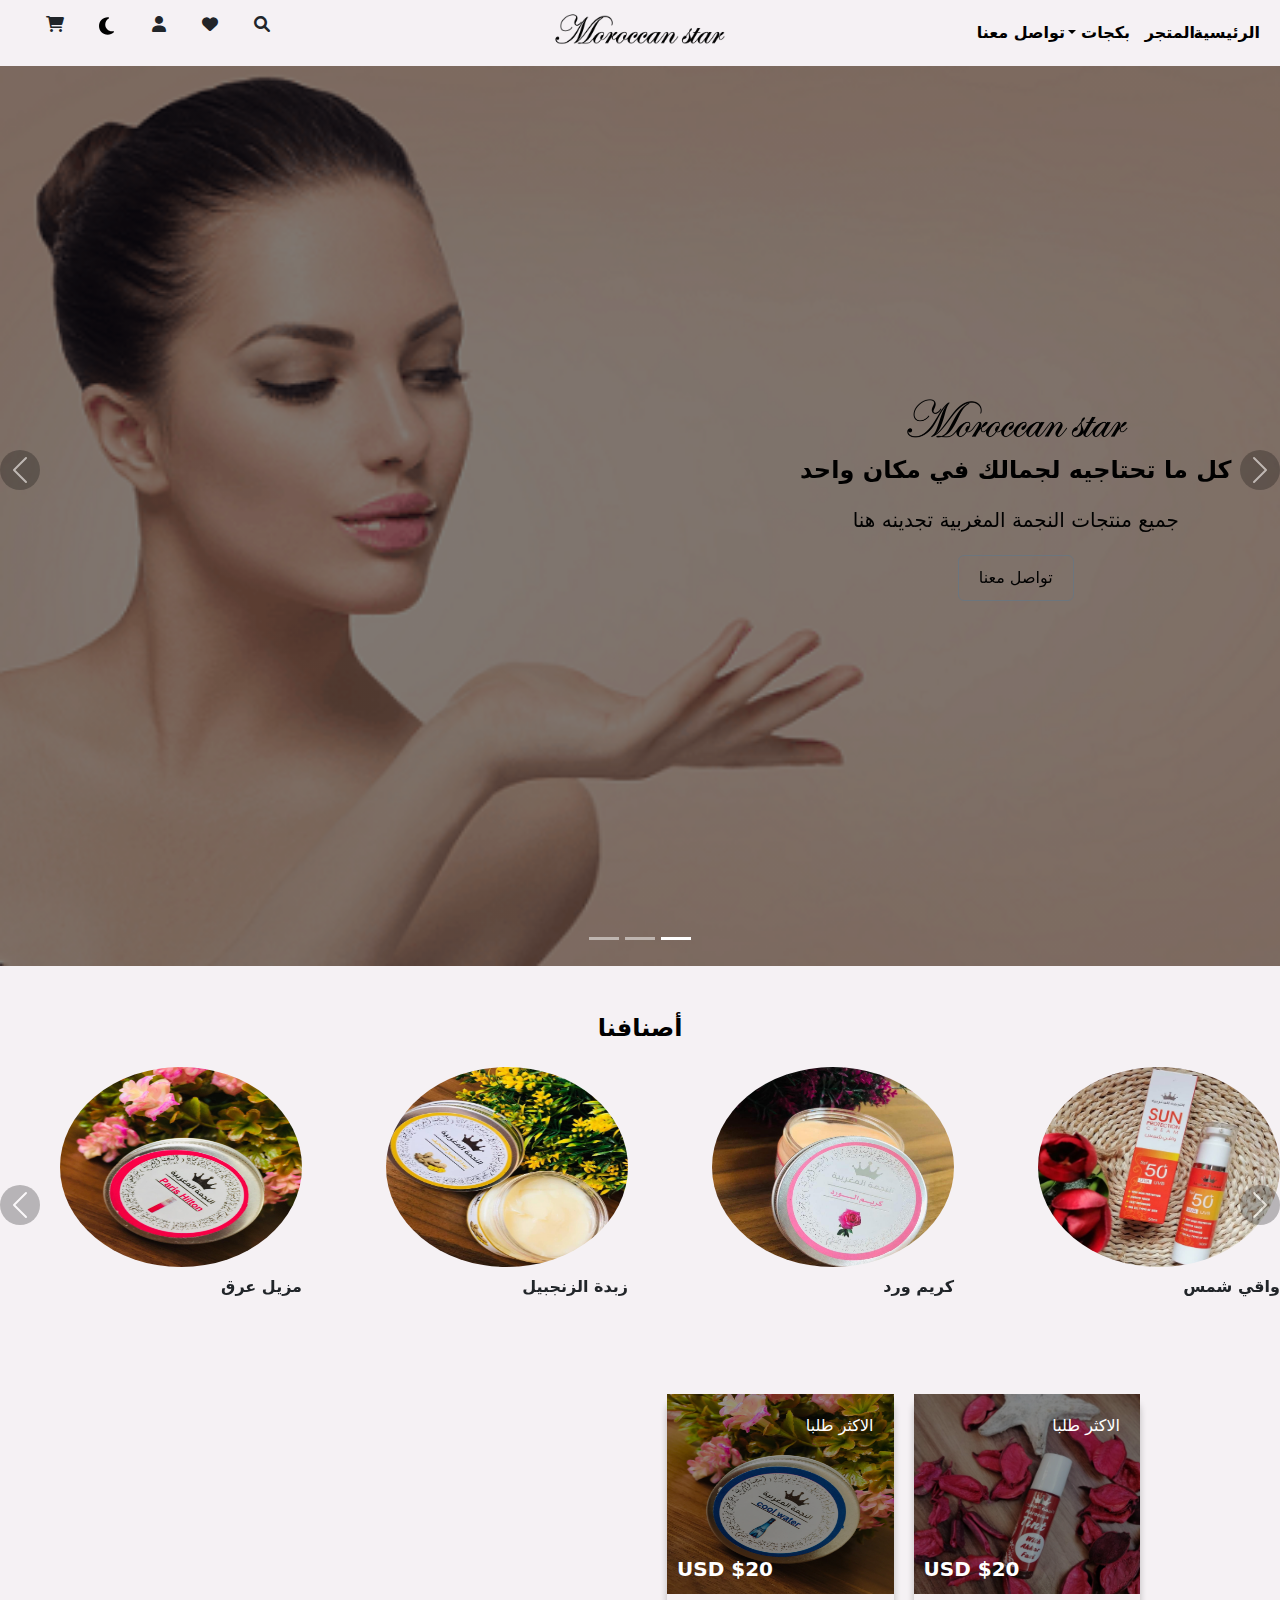
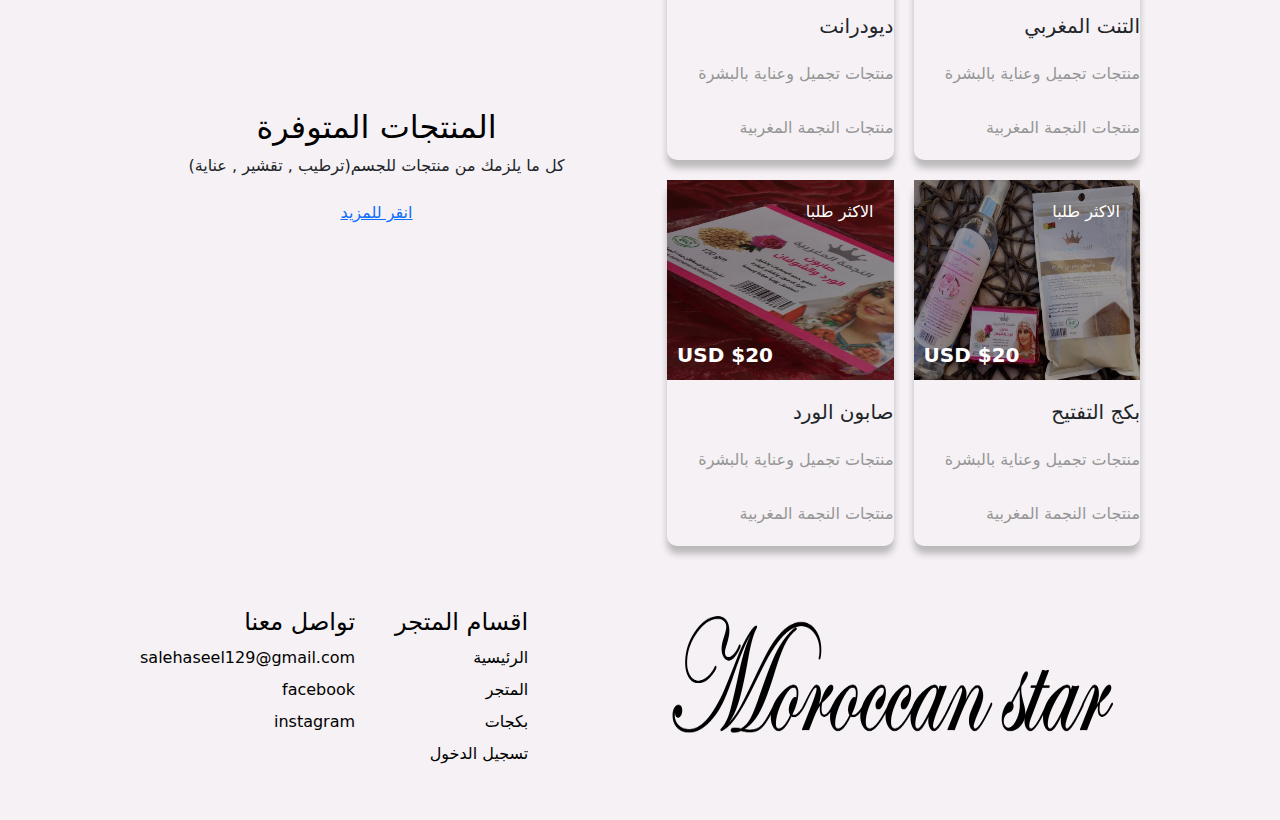
<file: index.html>
<!doctype html>
<html lang="en">
  <head>
    <meta charset="utf-8">
    <meta name="viewport" content="width=device-width, initial-scale=1">
    <title>Bootstrap demo</title>
    <link href="https://cdn.jsdelivr.net/npm/bootstrap@5.3.3/dist/css/bootstrap.min.css" rel="stylesheet" integrity="sha384-QWTKZyjpPEjISv5WaRU9OFeRpok6YctnYmDr5pNlyT2bRjXh0JMhjY6hW+ALEwIH" crossorigin="anonymous">
    <link rel="stylesheet" href="https://cdnjs.cloudflare.com/ajax/libs/font-awesome/6.0.0-beta3/css/all.min.css">

    <link rel="stylesheet" href="main.css">  
</head>
  <body>
   
      <header>
      
        <nav  class="navbar navbar-expand-lg">
            <div class="container-fluid">
              <div class="collapse navbar-collapse">
                <ul class="navbar-nav me-auto mb-2 mb-lg-0">
                  <li class="nav-item">
                    <a class="nav-link" href="#">الرئيسية</a>
                  </li>
                  <li class="nav-item">
                    <a class="nav-link" href="#">المتجر</a>
                  </li>
                  <li class="nav-item dropdown">
                    <a class="nav-link dropdown-toggle" href="#" role="button" data-bs-toggle="dropdown" aria-expanded="false">
                      بكجات
                    </a>
                    <ul class="dropdown-menu">
                      <li><a class="dropdown-item" href="#">بكج العكر الفاسي</a></li>
                      <li><a class="dropdown-item" href="#">بكج النيلة المغربية </a></li>
                    </ul>
                  </li>
                  <li class="nav-item nav-item-nowrap">
                    <a class="nav-link" href="#footer_id">تواصل معنا</a>
                  </li>
                </ul>
              </div>
              
              <div class="mx-auto">
                <img class="img-logo" src="img/MOO.png" alt="Moroccan Star">
              </div>
             
              
              <div class="custom-icons d-flex align-items-center">
                <li class="nav-item">
                  
                  <a class="nav-link" href="#"><i class="fas fa-search"></i></a>
                </li>
                <li class="nav-item">
                  <a class="nav-link" href="#"><i class="fas fa-heart"></i></a>
                </li>
                <li class="nav-item">
                  <!-- رابط الأيقونة الذي يفتح الـ Modal -->
                  <a id="login_id" class="nav-link" href="#" data-bs-toggle="modal" data-bs-target="#loginModal">
                    <i class="fas fa-user"></i>
                  </a>
                </li>
                <li>
                <a  class="changemode nav-link "> <svg width = "15px" xmlns="http://www.w3.org/2000/svg" viewBox="0 0 384 512"><!--!Font Awesome Free 6.6.0 by @fontawesome - https://fontawesome.com License - https://fontawesome.com/license/free Copyright 2024 Fonticons, Inc.--><path d="M223.5 32C100 32 0 132.3 0 256S100 480 223.5 480c60.6 0 115.5-24.2 155.8-63.4c5-4.9 6.3-12.5 3.1-18.7s-10.1-9.7-17-8.5c-9.8 1.7-19.8 2.6-30.1 2.6c-96.9 0-175.5-78.8-175.5-176c0-65.8 36-123.1 89.3-153.3c6.1-3.5 9.2-10.5 7.7-17.3s-7.3-11.9-14.3-12.5c-6.3-.5-12.6-.8-19-.8z"/></svg></a>
              </li>
                <li class="nav-item">
                  <a class="nav-link" href="#"><i class="fas fa-shopping-cart"></i></a>
                </li>
                
              </div>



<!-- نافذة تسجيل الدخول باستخدام Modal -->
<div class="modal fade" id="loginModal" tabindex="-1" aria-labelledby="loginModalLabel" aria-hidden="true">
  <div class="modal-dialog">
    <div class="modal-content">
      <div class="modal-header">
        <h5 class="modal-title" id="loginModalLabel">تسجيل الدخول</h5>
       
        
      </div>
      <div class="modal-body">
        <input type="text" id="username" class="form-control mb-3" placeholder="اسم المستخدم أو البريد الإلكتروني">
        <input type="password" id="password" class="form-control mb-3" placeholder="كلمة المرور">
      </div>
      <div class="modal-footer">
        <button type="button" class="btn btn-secondary" data-bs-dismiss="modal">إغلاق</button>
        <button type="button" class="btn btn-primary" onclick="login()">تسجيل الدخول</button>
      </div>
    </div>
  </div>
</div>
            </div>
          </nav>
          
        <div id="carouselExampleCaptions" class="carousel slide vh-100  ">
            <div class="carousel-indicators">
              <button type="button" data-bs-target="#carouselExampleCaptions" data-bs-slide-to="0" class="active" aria-current="true" aria-label="Slide 1"></button>
              <button type="button" data-bs-target="#carouselExampleCaptions" data-bs-slide-to="1" aria-label="Slide 2"></button>
              <button type="button" data-bs-target="#carouselExampleCaptions" data-bs-slide-to="2" aria-label="Slide 3"></button>
            </div>
            <div class="carousel-inner h-100 text-white">
              <div class="carousel-item  active h-100 vh-100"
              style="background-image: linear-gradient(rgba(0,0,0,.5),rgba(0,0,0,.5)) , url('img/adsc.png');">
                <div class="carousel-caption h-100 d-flex flex-column justify-content-center align-items-center">
                    <img class="img-item" src="img/MOO.png" alt="">
                    <div class="carousel-box"><h2>كل ما تحتاجيه لجمالك في مكان واحد</h2>
                        <p>جميع منتجات النجمة المغربية تجدينه هنا</p>
                        <a href="#footer_id"><button  class="btn btn-outline-secondary">تواصل معنا</button></div></a>
                        
                        
                    
                </div>
             
              </div>
             
              
              </div>
             
            
             
            </div>
            <button class="carousel-control-prev" type="button" data-bs-target="#carouselExampleCaptions" data-bs-slide="prev">
              <span class="carousel-control-prev-icon" aria-hidden="true"></span>
              <span class="visually-hidden">Previous</span>
            </button>
            <button class="carousel-control-next" type="button" data-bs-target="#carouselExampleCaptions" data-bs-slide="next">
              <span class="carousel-control-next-icon" aria-hidden="true"></span>
              <span class="visually-hidden">Next</span>
            </button>
          </div>
    </header>

    <div class="containerr mt-5 section-space">
      
      <h2 class="text-center mb-4">أصنافنا</h2>
    
      <div id="categoriesCarousel" class="carousel slide" data-bs-interval="false">
          <div class="carousel-inner">
              <div class="carousel-item active">
                  <div class="row">
                      <div class="col-3 category-item">
                          <img src="img/شمس.jpg" alt="Category 1">
                          <h6>واقي شمس</h6>
                      </div>
                      <div class="col-3 category-item">
                          <img  src="img/كريم.jpg" alt="Category 2">
                          <h6>كريم ورد</h6>
                      </div>
                      <div class="col-3 category-item">
                          <img height="196" width="196" src="img/زبدة.jpg" alt="Category 3">
                          <h6>زبدة الزنجبيل</h6>
                      </div>
                      <div class="col-3 category-item">
                          <img src="img/مزيل.jpg" alt="Category 4">
                          <h6>مزيل عرق</h6>
                      </div>
                  </div>
              </div>
              <div class="carousel-item">
                  <div class="row">
                      <div class="col-3 category-item">
                          <img src="img/ماء ورد.jpg" alt="Category 5">
                          <h6>ماء ورد</h6>
                      </div>
                      <div class="col-3 category-item">
                          <img src="img/ماسك العكر الفاسي.png" alt="Category 6">
                          <h6>ماسك العكر الفاسي</h6>
                      </div>
                      <div class="col-3 category-item">
                          <img src="img/صابون المسك للطهارة.png" alt="Category 7">
                          <h6>صابون المسك للطهارة</h6>
                      </div>
                      <div class="col-3 category-item">
                          <img src="img/سكراب القهوة والشكلاته.png" alt="Category 8">
                          <h6>سكراب القهوة والشكلاته</h6>
                      </div>
                  </div>
              </div>
          </div>
          <button class="carousel-control-prev" type="button" data-bs-target="#categoriesCarousel" data-bs-slide="prev">
              <span class="carousel-control-prev-icon" aria-hidden="true"></span>
              <span class="visually-hidden">Previous</span>
          </button>
          <button class="carousel-control-next" type="button" data-bs-target="#categoriesCarousel" data-bs-slide="next">
              <span class="carousel-control-next-icon" aria-hidden="true"></span>
              <span class="visually-hidden">Next</span>
          </button>
      </div>
    </div>
       
<section class="courses">
    <div class="container">
      <div class="row">
        <div class="course-items" >
          <div class="course">
            <div class="course-card">
               <img src="img/as.jpg" width="134" height="200" />
               <div class="course-info">
                <span>الاكثر طلبا</span>
                <span>$20 USD</span>
               </div>
            </div>
            <div class="course-details">
              <div class="row">
                <h5>التنت المغربي</h5>
                
              </div>
              <div class="row">
                <span>منتجات تجميل وعناية بالبشرة</span>
                <span>منتجات النجمة المغربية</span>
              </div>
            </div>
          </div>
          <div class="course">
            <div class="course-card">
               <img src="img/ass.jpg" width="134" height="200" />
               <div class="course-info">
                <span>الاكثر طلبا</span>
                <span>$20 USD</span>
               </div>
            </div>
            <div class="course-details">
              <div class="row">
                <h5>ديودرانت</h5>
                
              </div>
              <div class="row">
                <span>منتجات تجميل وعناية بالبشرة</span>
                <span>منتجات النجمة المغربية</span>
              </div>
            </div>
          </div>
          <div class="course">
            <div class="course-card">
               <img src="img/asss.jpg" width="134" height="200" />
               <div class="course-info">
                <span>الاكثر طلبا</span>
                <span>$20 USD</span>
               </div>
            </div>
            <div class="course-details">
              <div class="row">
                <h5>بكج التفتيح</h5>
                
              </div>
              <div class="row">
                <span>منتجات تجميل وعناية بالبشرة</span>
                <span>منتجات النجمة المغربية</span>
              </div>
            </div>
          </div>
          <div class="course">
            <div class="course-card">
               <img src="img/asas.jpg" width="134" height="200" />
               <div class="course-info">
                <span>الاكثر طلبا</span>
                <span>$20 USD</span>
               </div>
            </div>
            <div class="course-details">
              <div class="row">
                <h5>صابون الورد</h5>
                
              </div>
              <div class="row">
                <span>منتجات تجميل وعناية بالبشرة</span>
                <span>منتجات النجمة المغربية</span>
              </div>
            </div>
          </div>

        </div>
        <div class="course-description">
          
          <h2>المنتجات المتوفرة</h2>
          <p>كل ما يلزمك من منتجات للجسم(ترطيب , تقشير , عناية) </p>
          
          <button type="button" class="btn"><a href="product.html" >انقر للمزيد</a></button>
        
        </div>

      </div>
    </div>
      </section>


     
<footer id="footer_id" class="footer">
    <div class="container">
        <div class="footer-left-side">
            <div class="logo">
                <a class="img-logoo" href="#">
                    <img class="img-logoo" src="img/MOO.png" alt="Moroccan Star" width="500" height="200">
                </a>
            </div>
           
        </div>

        <div class="footer-right-side">
            <div class="footwer-item">
                <h2>اقسام المتجر</h2>
                <nav>
                    <ul>
                        <li><a href="index.html">الرئيسية</a></li>
                        <li><a href="#">المتجر</a></li>
                        <li><a href="#">بكجات</a></li>
                        <li><a href="#login_id">تسجيل الدخول</a></li>
                        
                    </ul>
                </nav>
            </div>

            <div class="footwer-item">
                <h2>تواصل معنا</h2>
                <nav>
                    <ul>
                        <li><a href="https://myaccount.google.com/?hl=ar&utm_source=OGB&utm_medium=act">salehaseel129@gmail.com</a></li>
                        <li><a href="https://www.facebook.com/profile.php?id=61564503345349">facebook</a></li>
                        <li><a href="">instagram</a></li>
                    </ul>
                </nav>
            </div>
        </div>
    </div>
</footer>



    <script src="https://cdn.jsdelivr.net/npm/bootstrap@5.3.3/dist/js/bootstrap.bundle.min.js" integrity="sha384-YvpcrYf0tY3lHB60NNkmXc5s9fDVZLESaAA55NDzOxhy9GkcIdslK1eN7N6jIeHz" crossorigin="anonymous"></script>
    <script src="main.js"></script>
</body>
</html>
</file>
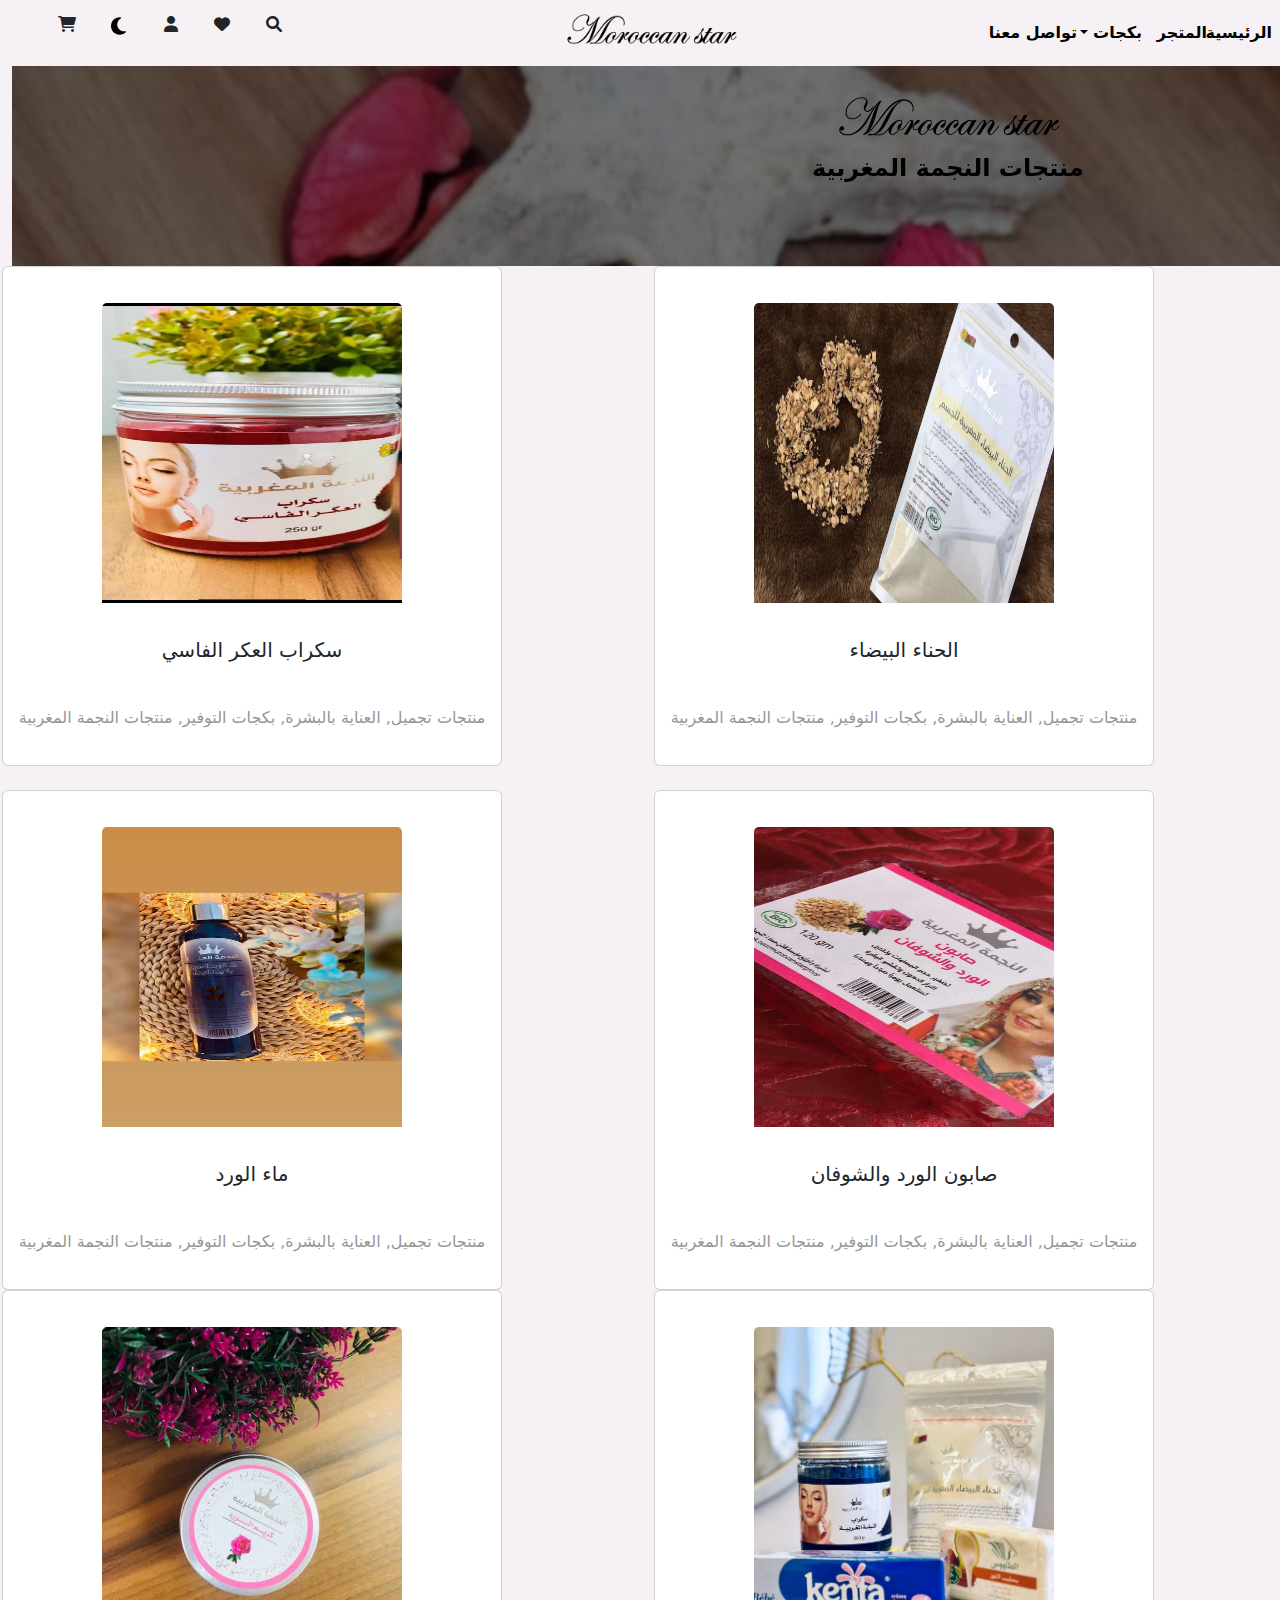
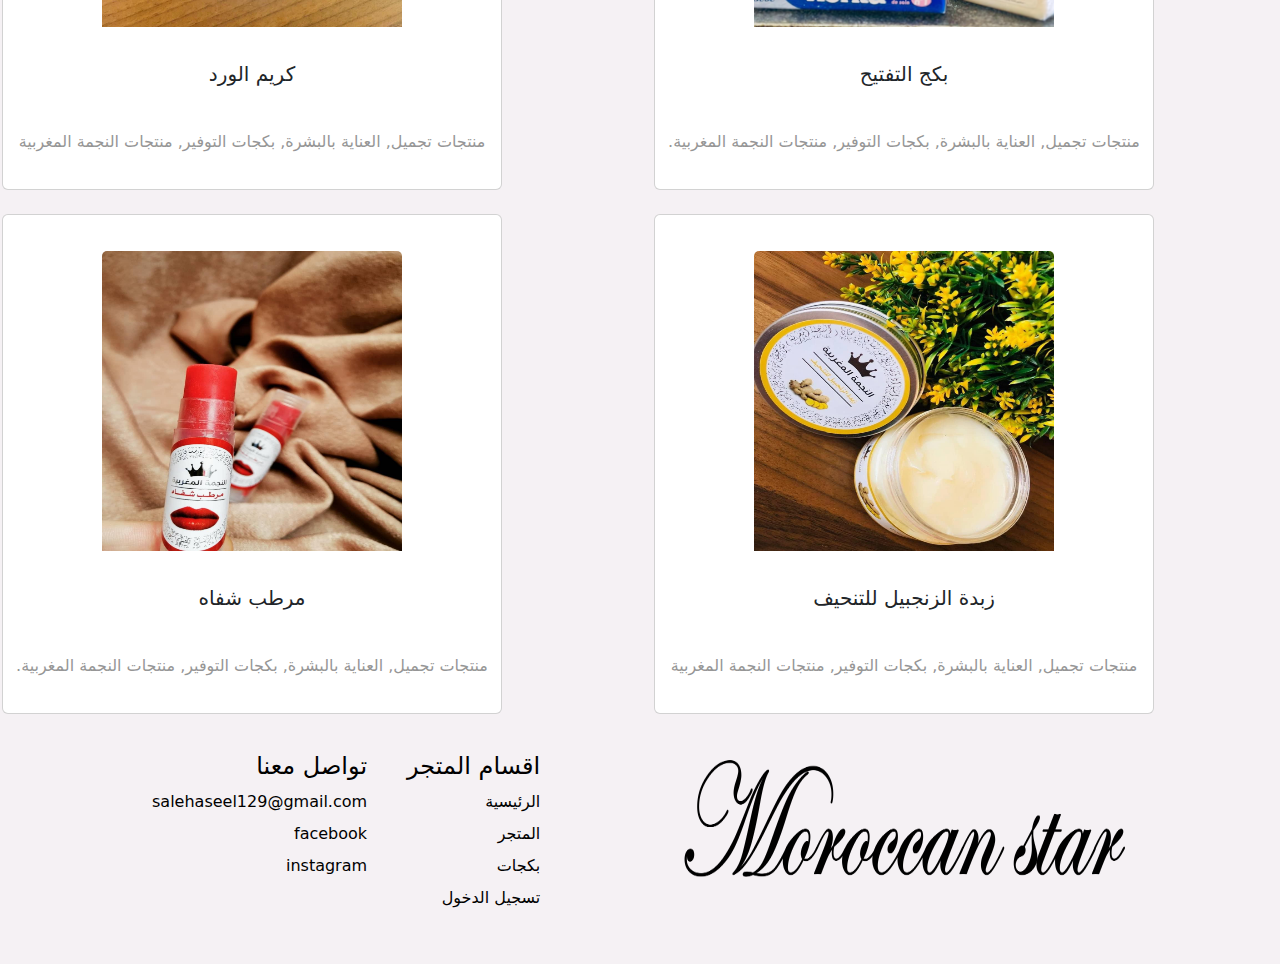
<file: product.html>
<!doctype html>
<html lang="en">
  <head>
    <meta charset="utf-8">
    <meta name="viewport" content="width=device-width, initial-scale=1">
    <title>Bootstrap demo</title>
    <link href="https://cdn.jsdelivr.net/npm/bootstrap@5.3.3/dist/css/bootstrap.min.css" rel="stylesheet" integrity="sha384-QWTKZyjpPEjISv5WaRU9OFeRpok6YctnYmDr5pNlyT2bRjXh0JMhjY6hW+ALEwIH" crossorigin="anonymous">
    <link rel="stylesheet" href="https://cdnjs.cloudflare.com/ajax/libs/font-awesome/6.0.0-beta3/css/all.min.css">

    <link rel="stylesheet" href="main.css">
</head>
<header>

    <nav class="navbar navbar-expand-lg">
        <div class="container-fluid">
          <div class="collapse navbar-collapse">
            <ul class="navbar-nav me-auto mb-2 mb-lg-0">
              <li class="nav-item">
                <a class="nav-link" href="index.html">الرئيسية</a>
              </li>
              <li class="nav-item">
                <a class="nav-link" href="#">المتجر</a>
              </li>
              <li class="nav-item dropdown">
                <a class="nav-link dropdown-toggle" href="#" role="button" data-bs-toggle="dropdown" aria-expanded="false">
                  بكجات
                </a>
                <ul class="dropdown-menu">
                  <li><a class="dropdown-item" href="#">بكج العكر الفاسي</a></li>
                  <li><a class="dropdown-item" href="#">بكج النيلة المغربية </a></li>
                </ul>
              </li>
              <li class="nav-item nav-item-nowrap">
                <a class="nav-link" href="#">تواصل معنا</a>
              </li>
            </ul>
          </div>

          <div class="mx-auto">
            <img class="img-logo" src="img/MOO.png" alt="Moroccan Star">
          </div>


          <div class="custom-icons d-flex align-items-center">
            <li class="nav-item">

              <a class="nav-link" href="#"><i class="fas fa-search"></i></a>
            </li>
            <li class="nav-item">
              <a class="nav-link" href="#"><i class="fas fa-heart"></i></a>
            </li>
            <li class="nav-item">
              <!-- رابط الأيقونة الذي يفتح الـ Modal -->
              <a class="nav-link" href="#" data-bs-toggle="modal" data-bs-target="#loginModal">
                <i class="fas fa-user"></i>
              </a>
            </li>
            <li>
            <a  class="changemode nav-link "> <svg width = "15px" xmlns="http://www.w3.org/2000/svg" viewBox="0 0 384 512"><!--!Font Awesome Free 6.6.0 by @fontawesome - https://fontawesome.com License - https://fontawesome.com/license/free Copyright 2024 Fonticons, Inc.--><path d="M223.5 32C100 32 0 132.3 0 256S100 480 223.5 480c60.6 0 115.5-24.2 155.8-63.4c5-4.9 6.3-12.5 3.1-18.7s-10.1-9.7-17-8.5c-9.8 1.7-19.8 2.6-30.1 2.6c-96.9 0-175.5-78.8-175.5-176c0-65.8 36-123.1 89.3-153.3c6.1-3.5 9.2-10.5 7.7-17.3s-7.3-11.9-14.3-12.5c-6.3-.5-12.6-.8-19-.8z"/></svg></a>
          </li>
            <li class="nav-item">
              <a class="nav-link" href="#"><i class="fas fa-shopping-cart"></i></a>
            </li>

          </div>



<!-- نافذة تسجيل الدخول باستخدام Modal -->
<div class="modal fade" id="loginModal" tabindex="-1" aria-labelledby="loginModalLabel" aria-hidden="true">
<div class="modal-dialog">
<div class="modal-content">
  <div class="modal-header">
    <h5 class="modal-title" id="loginModalLabel">تسجيل الدخول</h5>


  </div>
  <div class="modal-body">
    <input type="text" id="username" class="form-control mb-3" placeholder="اسم المستخدم أو البريد الإلكتروني">
    <input type="password" id="password" class="form-control mb-3" placeholder="كلمة المرور">
  </div>
  <div class="modal-footer">
    <button type="button" class="btn btn-secondary" data-bs-dismiss="modal">إغلاق</button>
    <button type="button" class="btn btn-primary" onclick="login()">تسجيل الدخول</button>
  </div>
</div>
</div>
</div>
        </div>
      </nav>
</header>

<section class="sec">
<div id="carouselExampleCaptions" class="carousel slide h-100  ">

    <div class="carousel-inner h-100 text-white">
      <div class="carousel-item  active h-100 vh-10"
      style="background-image: linear-gradient(rgba(0,0,0,.5),rgba(0,0,0,.5)) , url('img/as.jpg');">
        <div class="carousel-caption h-100 d-flex flex-column justify-content-center align-items-center">
            <img class="img-item" src="img/MOO.png" alt="">
            <div class="carousel-box"><h2>منتجات النجمة المغربية</h2>

        </div>

      </div>

      </div>
    </div>

  </div>
</section>


  <div class="row row-cols-1 row-cols-md-2 g-4">
    <div class="col">
      <div class="card">
        <img src="products/816c3d99-033e-4c53-838d-706796a14e5a.jpeg" class="card-img-top" alt="...">
        <div class="card-body">
          <h5 class="card-title">الحناء البيضاء</h5>
          <p class="card-text">منتجات تجميل, العناية بالبشرة, بكجات التوفير, منتجات النجمة المغربية</p>
        </div>
      </div>
    </div>
    <div class="col">
      <div class="card">
        <img src="products/dd52d2b1-c599-4ae1-bfb0-3fe8fee08677.jpeg" class="card-img-top" alt="...">
        <div class="card-body">
          <h5 class="card-title">سكراب العكر الفاسي</h5>
          <p class="card-text">منتجات تجميل, العناية بالبشرة, بكجات التوفير, منتجات النجمة المغربية</p>
        </div>
      </div>
    </div>
    <div class="col">
      <div class="card">
        <img src="products/8f928ad3-4a58-4a31-a5c8-3bd229526dc1.jpeg" class="card-img-top" alt="...">
        <div class="card-body">
          <h5 class="card-title">صابون الورد والشوفان</h5>
          <p class="card-text">منتجات تجميل, العناية بالبشرة, بكجات التوفير, منتجات النجمة المغربية</p>
        </div>
      </div>
    </div>
    <div class="col">
      <div class="card">
        <img src="products/75253f96-3018-4e04-b0c3-4fbb022e0096.jpeg" class="card-img-top" alt="...">
        <div class="card-body">
          <h5 class="card-title">ماء الورد</h5>
          <p class="card-text">منتجات تجميل, العناية بالبشرة, بكجات التوفير, منتجات النجمة المغربية</p>
        </div>
      </div>
    </div>
  </div>
  <div class="row row-cols-1 row-cols-md-2 g-4">
    <div class="col">
      <div class="card">
        <img src="products/d07b5db6-f776-429b-b7b1-cf003d0523c0.jpeg" class="card-img-top" alt="...">
        <div class="card-body">
          <h5 class="card-title">بكج التفتيح</h5>
          <p class="card-text">منتجات تجميل, العناية بالبشرة, بكجات التوفير, منتجات النجمة المغربية.</p>
        </div>
      </div>
    </div>
    <div class="col">
      <div class="card">
        <img src="products/f749b360-a841-4aa5-9ec8-382503880f16.jpeg" class="card-img-top" alt="...">
        <div class="card-body">
          <h5 class="card-title">كريم الورد</h5>
          <p class="card-text">منتجات تجميل, العناية بالبشرة, بكجات التوفير, منتجات النجمة المغربية</p>
        </div>
      </div>
    </div>
    <div class="col">
      <div class="card">
        <img src="products/8523cda1-f98f-4217-b339-0807c810bc13.jpeg" class="card-img-top" alt="...">
        <div class="card-body">
          <h5 class="card-title">زبدة الزنجبيل للتنحيف</h5>
          <p class="card-text">منتجات تجميل, العناية بالبشرة, بكجات التوفير, منتجات النجمة المغربية</p>
        </div>
      </div>
    </div>
    <div class="col">
      <div class="card">
        <img src="products/012faea6-cd5e-4b6a-b209-2bea2765efab.jpeg" class="card-img-top" alt="...">
        <div class="card-body">
          <h5 class="card-title">مرطب شفاه</h5>
          <p class="card-text">منتجات تجميل, العناية بالبشرة, بكجات التوفير, منتجات النجمة المغربية.</p>
        </div>
      </div>
    </div>
  </div>


  


<footer class="footer">
    <div class="container">
        <div class="footer-left-side">
            <div class="logo">
                <a class="img-logoo" href="#">
                    <img class="img-logoo" src="img/MOO.png" alt="Moroccan Star" width="500" height="200">
                </a>
            </div>

        </div>

        <div class="footer-right-side">
            <div class="footwer-item">
                <h2>اقسام المتجر</h2>
                <nav>
                    <ul>
                        <li><a href="#">الرئيسية</a></li>
                        <li><a href="#">المتجر</a></li>
                        <li><a href="#">بكجات</a></li>
                        <li><a href="#">تسجيل الدخول</a></li>

                    </ul>
                </nav>
            </div>

            <div class="footwer-item">
                <h2>تواصل معنا</h2>
                <nav>
                    <ul>
                        <li><a href="https://myaccount.google.com/?hl=ar&utm_source=OGB&utm_medium=act">salehaseel129@gmail.com</a></li>
                        <li><a href="https://www.facebook.com/profile.php?id=61564503345349">facebook</a></li>
                        <li><a href="">instagram</a></li>
                    </ul>
                </nav>
            </div>
        </div>
    </div>
</footer>

<script src="https://cdn.jsdelivr.net/npm/bootstrap@5.3.3/dist/js/bootstrap.bundle.min.js" integrity="sha384-YvpcrYf0tY3lHB60NNkmXc5s9fDVZLESaAA55NDzOxhy9GkcIdslK1eN7N6jIeHz" crossorigin="anonymous"></script>
<script src="main.js"></script>
</body>
</html>
</file>
<file: main.css>
*{
    padding: 0;
    margin: 0;
    box-sizing: border-box;
}
body {
    direction: rtl;
}
body{
    background-color:rgb(245, 241, 244)
    ;
}
.btn-outline-pink {
    color: rgb(240, 233, 238); /* اللون الزهري للنص */
    border-color: #030102; /* اللون الزهري للحدود */
}
.btn-outline-pink:hover {
    background-color: rgb(228, 223, 227); /* اللون الزهري عند التمرير */
    color: white; /* اللون الأبيض للنص عند التمرير */
}
.navbar {


    display: flex;
    justify-content: space-between;
    align-items: center;
}
.nav-item-nowrap {
    white-space: nowrap; /* منع التفاف النص */
}
.container-fluid{
    justify-content:center;
    align-items: center;

}
.collapse{

    justify-content:center;
    align-items: center;
    flex-grow: 0;
}

.navbar-brand {
    font-family: 'Times New Roman', Times, serif;
    font-size: 2rem;
    font-weight: bold;
    color: darkgreen;
}
.img-logo{
    height: 70px;
    height: 50px;

   justify-content: space-between;


}
.navbar-nav .nav-link {
    font-size: 1rem;
    font-weight: bold;
    color: black;
    margin-left: 15px;
}
.sec{
    height: 200px;
}
.navbar-nav .nav-link i {
    margin-left: 5px;
}
.custom-icons {
    display: flex;
    align-items: center;

    list-style: none;
}
.custom-icons .nav-item {
    margin-left: 2px;


}
.nav-link{
    height: 40px;
    width: 50px;
}
.carousel-item{
    background-image: url();
    background-size: cover;
    background-repeat: no-repeat;
}
.img-item{
width: 250px;
}


.carousel-caption {
    left: 0;
    right: auto;
    text-align: center;

    padding-left: 800px;
    display: flex;
    flex-direction: column;
    justify-content: center;
    align-items: flex-start;
    height: 100%;
}

.carousel-caption h2 {
    font-size: 1.5rem; /* حجم العنوان */
    font-weight: bold;
    margin-bottom: 20px; /* مسافة بين العنوان والنص */
    color: black;
}

.carousel-caption p {
    font-size: 1.25rem; /* حجم النص */
    margin-bottom: 20px; /* مسافة بين النص والزر */
    color: black;
}

.carousel-caption button {
    font-size: 1rem; /* حجم النص في الزر */
    padding: 10px 20px; /* حجم الزر */
    color:black;


}




.footer {

    padding: 20px 0;
    color: black
    ;
}

.container {
    width: 80%;
    margin: 0 auto;
    display: flex;
    justify-content: space-between;
    align-items: center;
    flex-wrap: wrap;
}

.footer-left-side {
    display: flex;
    flex-direction: column;
    align-items: flex-start;
}

.footer-left-side .logo {
    margin-bottom: 10px;
}

.footer-left-side .icon img {
    margin-right: 10px;
    width: 30px;
    height: 30px;
}

.footer-right-side {
    display: flex;
    justify-content: space-between;
    flex-wrap: wrap;
    color: black;
}
h2{
    color: black;
}

.footer-right-side .footwer-item {
    margin-right: 40px;
}

.footer-right-side h2 {
    font-size: 1.5rem;
    margin-bottom: 10px;
}

.footer-right-side ul {
    list-style: none;
    padding: 0;
}

.footer-right-side ul li {
    margin-bottom: 8px;
}

.footer-right-side ul li a {
    color: black;
    text-decoration: none;
}

.footer-right-side ul li a:hover {
    text-decoration: underline;
}


/start course/
.courses{
  padding: 40px 0;
  height: 10px;

}
.courses .row{
  gap: 30px;
  align-items: flex-start;
}
.course img{
  width: 100%;
}
.course-items{
  display: flex;
  flex-wrap: wrap;
  width: calc((100% - 30px) / 2 );
  gap: 20px;
  flex-grow: 1;


}
.course{

  width: calc(( 100% - 20px ) / 2 );
  box-shadow: 0px 7.44px 7.44px 0px #0000003c;
  font-family: var(--mainFont);
  border-radius: 10px ;
  flex-grow: 1;

}
.course-card{
  position: relative;
}

.course-details{
  padding: 20px 0;
  display: flex;
  flex-direction: column;
  gap: 16px;
  flex-wrap: wrap;

}
.course-details .row{
  justify-content: space-around;
  font-family: var(--mainFont);
}
.course-details .row h3{
  font-weight: 700;
}
.course-details .row:first-of-type span{
  color: var(--maincolor);
}

.course-details .row:last-of-type{
  justify-content: flex-start;
  color: #969696;
}
.course-card img{
  filter: brightness(60%);
}
.course-info{
  position: absolute;
  top: 0;
  bottom: 0;
  left: 0;
  right: 0;
  display: flex;
  align-items: flex-start;
  justify-content: space-between;
  padding:10px;
  color: #fff;
}
.course-info span:first-of-type{
  background-color:var(--maincolor);
  padding:10px;
}
.course-info span:last-of-type{
  color: #fff;
  font-size: 20px;
  align-self: flex-end;
  font-family: var(--mainFont);
font-weight: 700;

}
.course-description {
  width: calc((100% - 30px) / 2);
  padding: 20px;
  text-align: center;
  margin: auto; /* لجعلها في الوسط أفقياً */
  display: flex;
  flex-direction: column;
  justify-content: center;
  align-items: center;

}




/end course/

.category-item {
    text-align: center;
    margin: 15px;

}

.category-item:hover {

}

.category-item img {
    width: 80%;
    height: 200px;
    border-radius: 100%;


}

.category-item h6 {
    margin-top: 10px;
    font-size: 1rem;
    font-weight:bold;
}

.carousel-control-prev,
.carousel-control-next {
    background-color: rgba(0, 0, 0, 0.5);
    width: 40px;
    height: 40px;
    border-radius: 50%;
    top: 50%;

}
.section-space {
    margin-bottom: 90px; /* تحديد المسافة بين السكشنين */
}


.carousel-control-prev-icon,
.carousel-control-next-icon {
    background-size: 100%, 100%;
}
.containerr {
    display: flex;
    flex-direction: column;

}

.text-center {

    font-size: 1.5rem;
    font-weight: bold;
    margin-bottom: 20px;
    text-align: center;
}


body.dark {
    background-color: #121212;

}

.changemode {

    top: 20px;
    right: 20px;
    color: #f0f1f2;

    border: none;
    border-radius: 5px;
    cursor: pointer;
    z-index: 1000;

}

body.dark .changemode {
    color: #f1eeee;

}
.modal-header{
  display: flex;
  justify-content: space-between;
}
.col{
    padding-right: 150px;
}
.card-text{
    color: #969696;
}
.card{
    
    display: flex;
    flex-wrap: wrap;
    align-items: center;
    width: 500px;
    height: 500px;
    align-content: space-evenly;
    justify-content: space-evenly;
}
.card img{
    height: 300px;
    width: 300px;
}
.card-body{
    display: contents;
}
</file>
